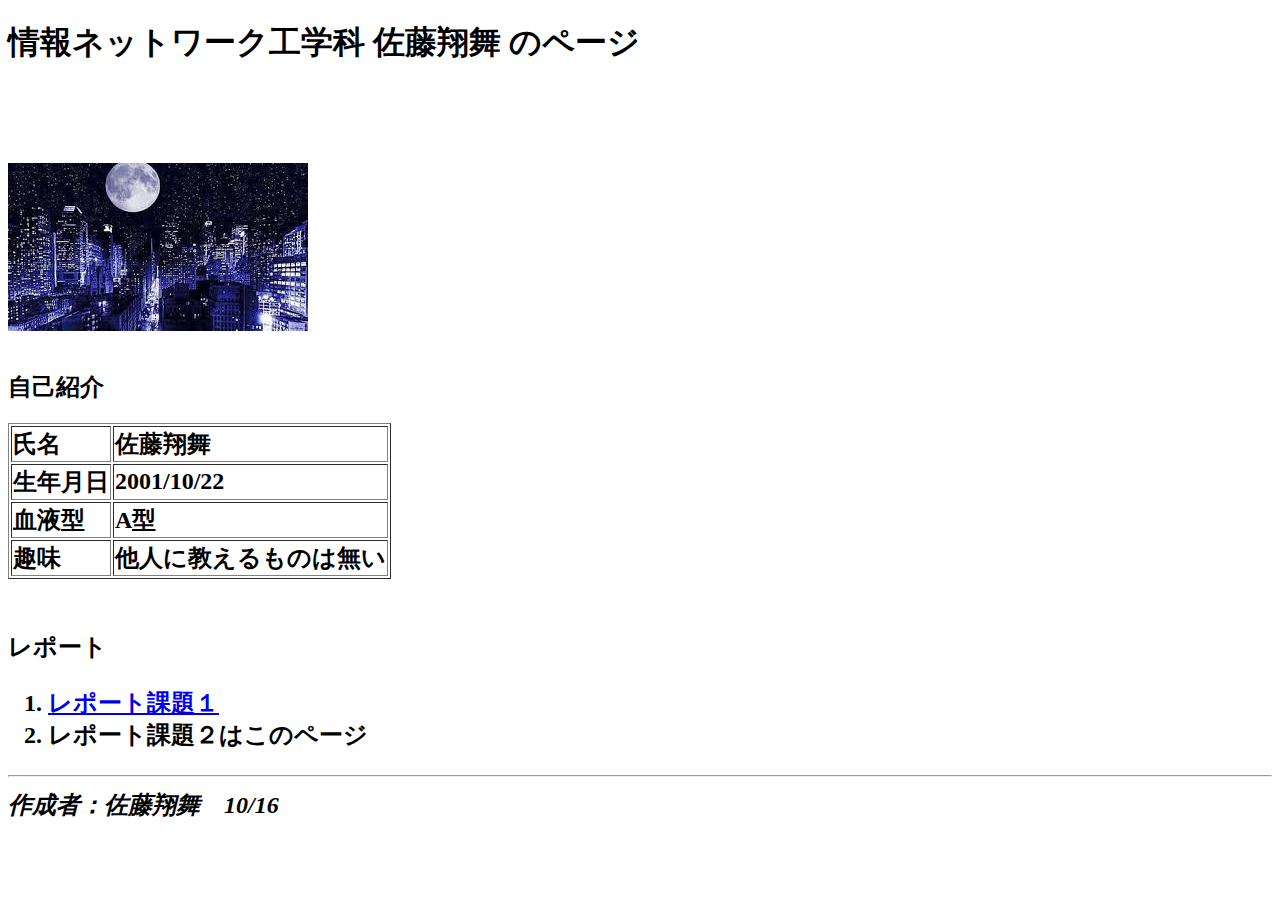
<file: index.html>
<!doctype html>
<html>

    <head>
    
        <meta charest="utf-8">
        <title>トップページ（課題２）</title>
    
    </head>
    
    <body>
        <h1>情報ネットワーク工学科 佐藤翔舞 のページ<h1>
        
    　　<p>
        <img src="images/yakei1.jpg"alt"綺麗な夜景">
       </p>
        
        <h2>自己紹介<h2>
            
            <table border="1">
                <tr><td>氏名</td><td>佐藤翔舞</td></tr>
                <tr><td>生年月日</td><td>2001/10/22</td></tr>
                <tr><td>血液型</td><td>A型</td></tr>
                <tr><td>趣味</td><td>他人に教えるものは無い</td></tr>
            </table>
    　　 
        <h2>レポート<h2>
            
            <ol>
            <li><a href="https://e204224ss.github.io/kadai1.html">レポート課題１</a></li>
            <li>レポート課題２はこのページ</li>
            </ol>
            
        <hr>
        <address>作成者：佐藤翔舞　10/16</address>
        
    </body>

</html>
</file>
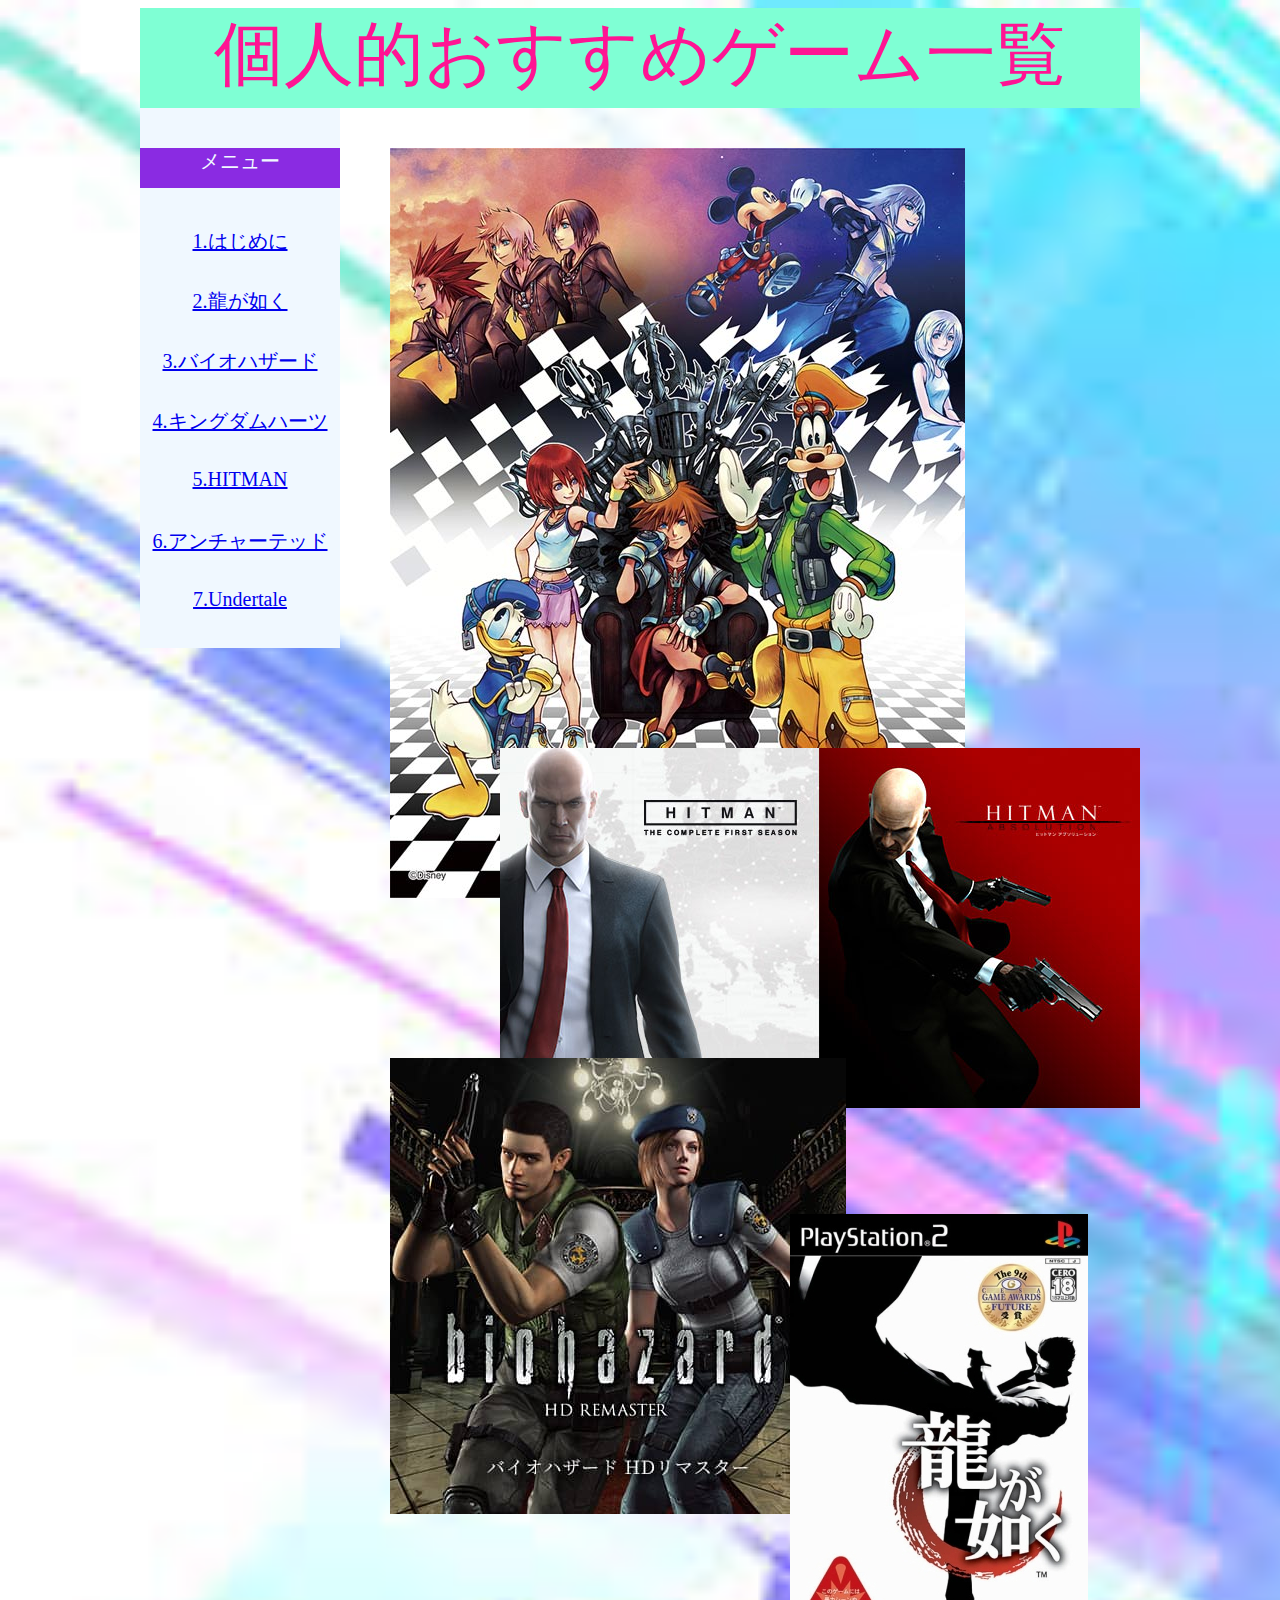
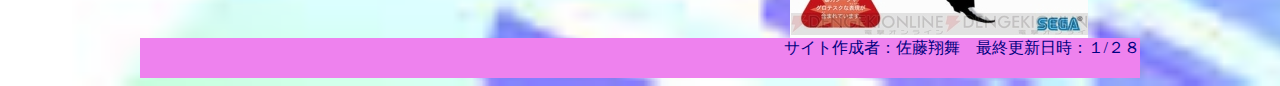
<file: final/index.html>
<!doctype html>
<html>

    <head>
    
        <meta charest="utf-8">
        <title>トップページ</title>
    
        <link rel="stylesheet"type="text/css"href="css/finalindex.css">
        
    </head>
    
    <body>
        
        <div class="T">
            個人的おすすめゲーム一覧
        </div>
        
        <div class="Cen">
            
            <div class="M">
                
                <div class="m">
                    メニュー
                </div>
                
                <div class="L">
                    <a href="hazime.html">1.はじめに</a>
                </div>
        
                <div class="L">
                    <a href="ryu.html">2.龍が如く</a>
                </div>
            
                <div class="L">
                    <a href="bio.html">3.バイオハザード</a>
                </div>
        
                <div class="L">
                    <a href="king.html">4.キングダムハーツ</a>
                </div>
                
                <div class="L">
                    <a href="HIT.html">5.HITMAN</a>
                </div>
                
                <div class="L">
                    <a href="ancha.html">6.アンチャーテッド</a>
                </div>
                
                <div class="L">
                    <a href="Und.html">7.Undertale</a>
                </div>
                
            </div>
            
            <div class="I">
                
                <div class="img1">
                </div>
                
                <div class="img2">
                </div>
                
                <div class="img3">
                </div>
                
                <div class="img4">
                </div>
        
            </div>
            
        </div>
        
        <div class="F">
            サイト作成者：佐藤翔舞　最終更新日時：１/２８
        </div>
        
    </body>

</html>
</file>
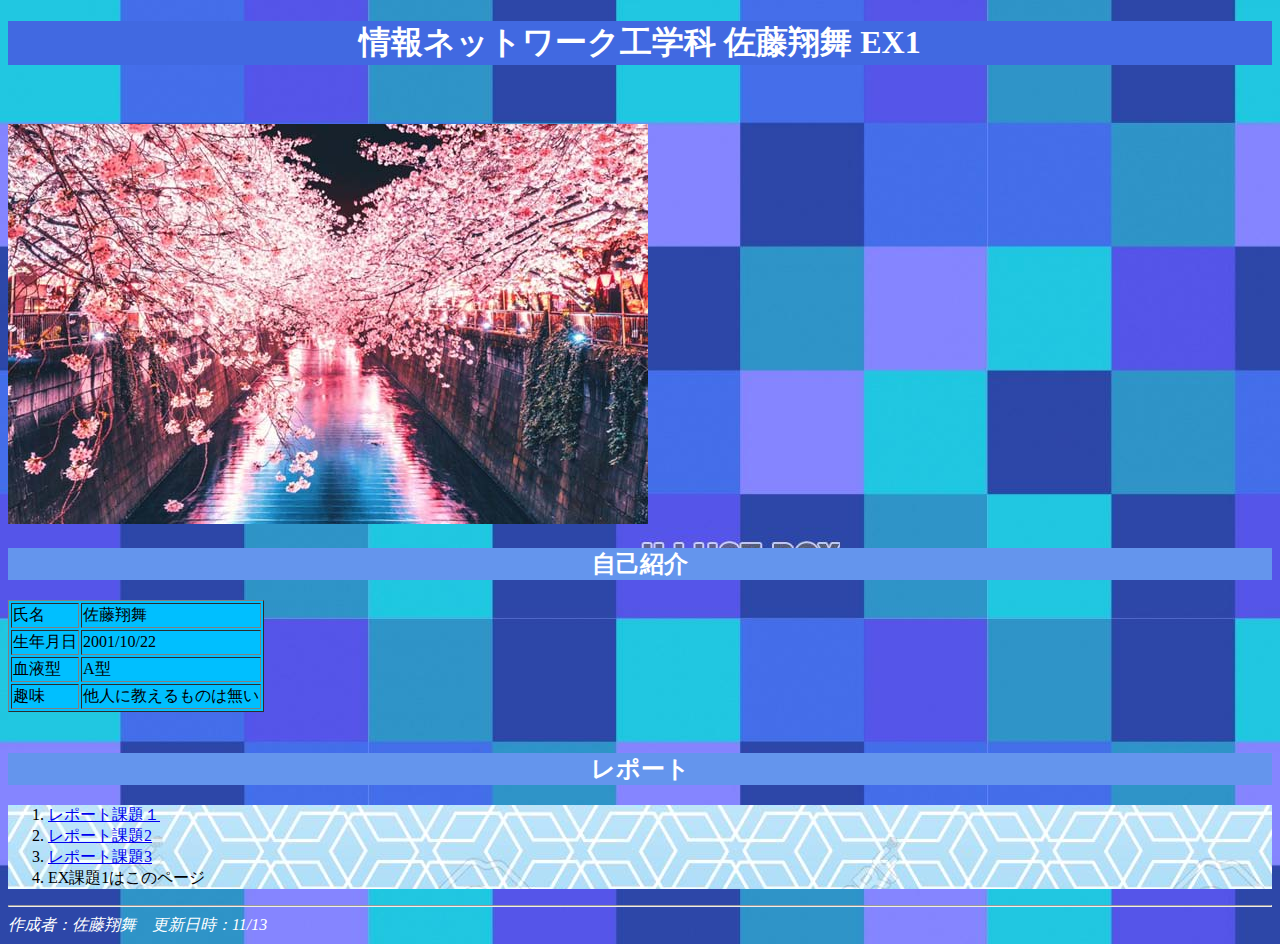
<file: ex1.html>
<!doctype html>
<html>

    <head>
    
        <meta charest="utf-8">
        <title>EX課題1</title>
    
        <link rel="stylesheet"type="text/css"href="css/ex1.css">
        
    </head>
    
    <body>
        <h1>情報ネットワーク工学科 佐藤翔舞 EX1</h1>
        
    　　<p>
        <img src="images/yozakura2.jpg"alt"夜桜">
       </p>
        
        <h2>自己紹介</h2>
            
            <table border="1">
                <tr><td>氏名</td><td>佐藤翔舞</td></tr>
                <tr><td>生年月日</td><td>2001/10/22</td></tr>
                <tr><td>血液型</td><td>A型</td></tr>
                <tr><td>趣味</td><td>他人に教えるものは無い</td></tr>
            </table>
    　　 
        <h2>レポート</h2>
            
            <ol>
                
            <li><a href="https://e204224ss.github.io/kadai1.html">レポート課題１</a></li>
                
            <li><a href="https://e204224ss.github.io/">レポート課題2</a></li>
                
            <li><a href="https://e204224ss.github.io/kadai3.html">レポート課題3</a></li>
                
            <li>EX課題1はこのページ</li>
                
            </ol>
            
        <hr>
        <address>作成者：佐藤翔舞　更新日時：11/13</address>
        
    </body>

</html>
</file>
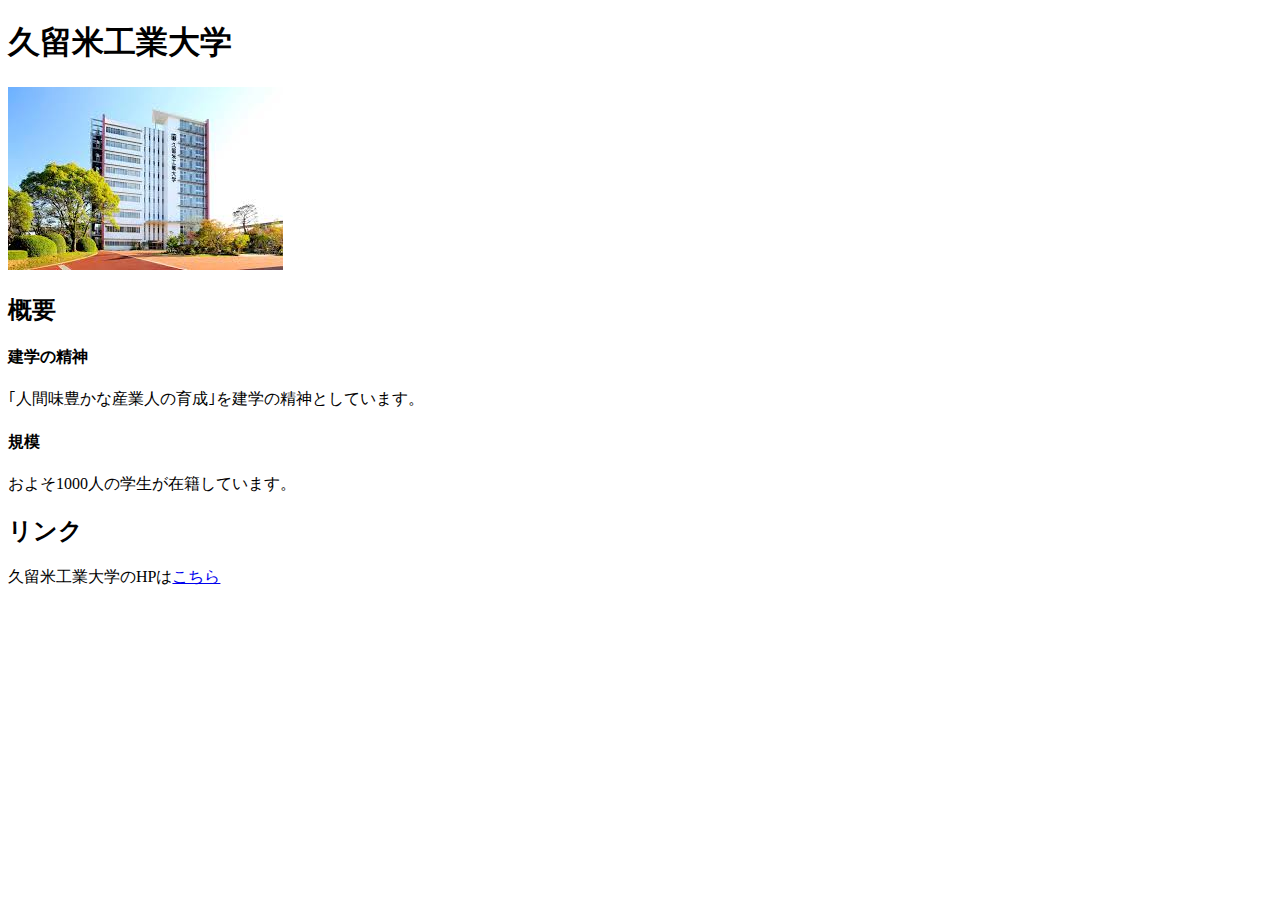
<file: kadai1.html>
<!doctype html>
<html>

    <head>
    
        <meta charest="utf-8">
        <title>課題1</title>
    
    </head>
    
    <body>
    
        <h1>久留米工業大学</h1>
        
        <p>
        <img src="images/kurume.jpg" alt"久留米工業大学">
        </p>
        
        <h2>概要</h2>
        
        <h4>建学の精神</h4>
        <p>｢人間味豊かな産業人の育成｣を建学の精神としています。</p>
        
        <h4>規模</h4>
        <p>およそ1000人の学生が在籍しています。</p>
        
        <h2>リンク</h2>
        <p>久留米工業大学のHPは<a href="https://www.kurume-it.ac.jp/">こちら</a></p>
    
    </body>

</html>
</file>
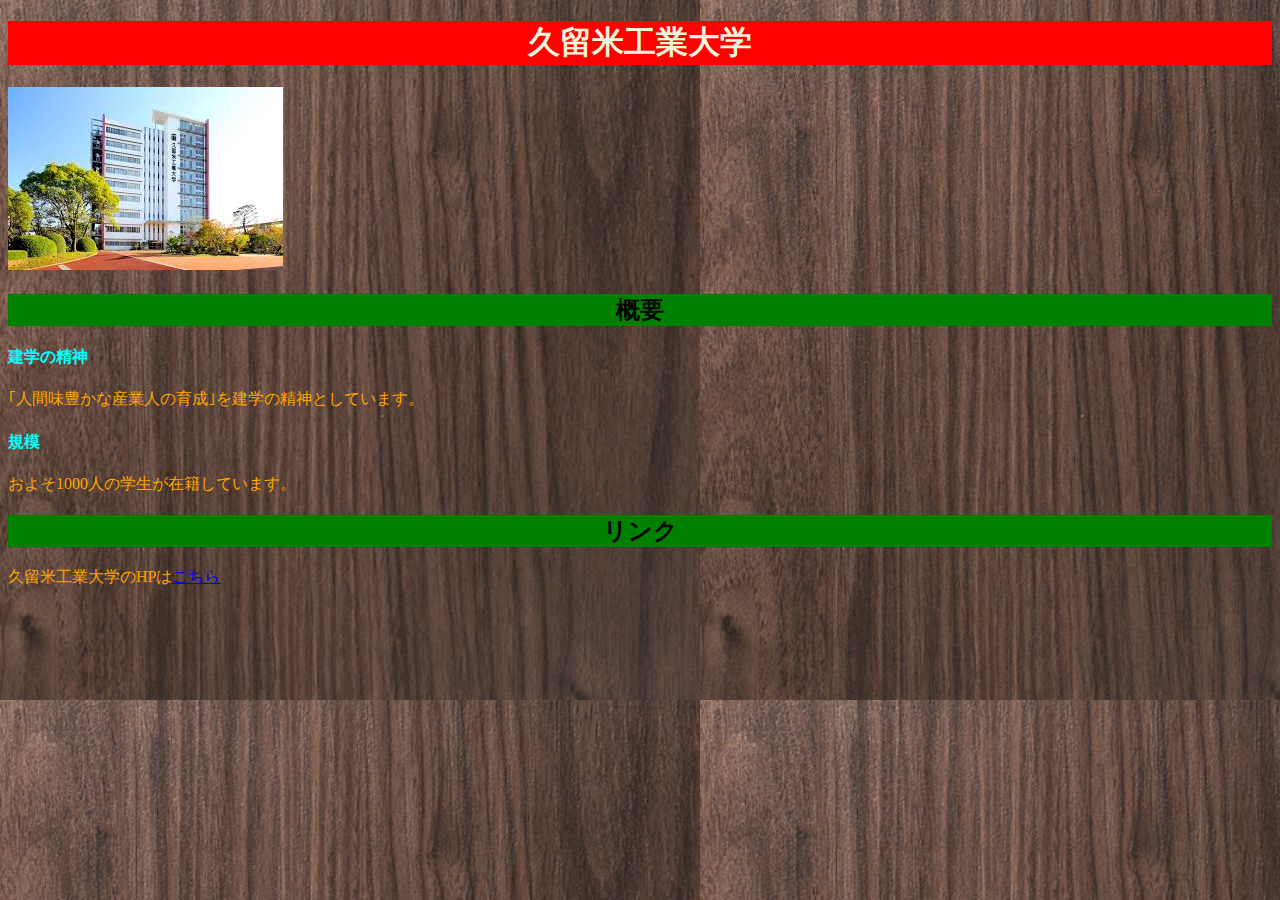
<file: kadai3.html>
<!doctype html>
<html>

    <head>
    
        <meta charest="utf-8">
        <title>課題3</title>
    
        <link rel="stylesheet"type="text/css"href="css/kadai3.css">
        
    </head>
    
    <body>
        
        <h1>久留米工業大学</h1>
        
        <p>
        <img src="images/kurume.jpg" alt"久留米工業大学">
        </p>
        
        <h2>概要</h2>
        
        <h4>建学の精神</h4>
        <p>｢人間味豊かな産業人の育成｣を建学の精神としています。</p>
        
        <h4>規模</h4>
        <p>およそ1000人の学生が在籍しています。</p>
        
        <h2>リンク</h2>
        <p>久留米工業大学のHPは<a href="https://www.kurume-it.ac.jp/">こちら</a></p>
        
        
    </body>

</html>
</file>
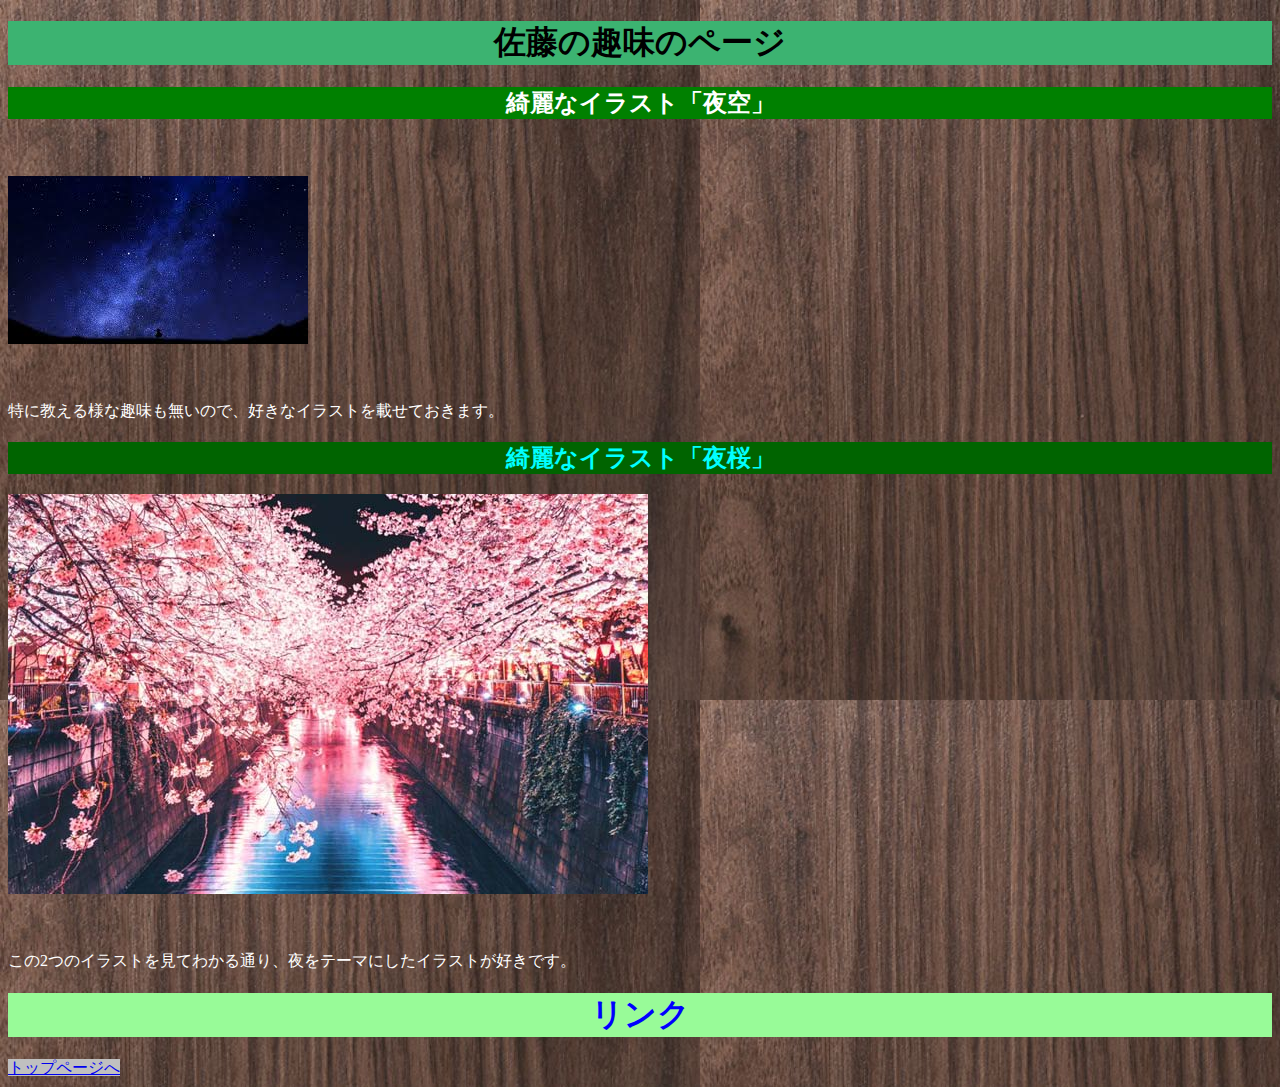
<file: kadai4.html>
<!doctype html>
<html>

    <head>
    
        <meta charest="utf-8">
        <title>課題4</title>
    
        <link rel="stylesheet"type="text/css"href="css/kadai4.css">
        
    </head>
    
    <body>
        
        <h1 class="h01">佐藤の趣味のページ</h1>
        
        <h2 class="h01">綺麗なイラスト「夜空」</h2>
        
    　　<p>
        <img src="images/yozora2.jpg"alt"夜空">
       </p>
        
    　　<p class="p01">特に教える様な趣味も無いので、好きなイラストを載せておきます。</p>
        
        <h2 class="h02">綺麗なイラスト「夜桜」</h2>
            
        <p>
        <img src="images/yozakura2.jpg"alt"夜桜">
       </p>
    　　 
        <p class="p01">この2つのイラストを見てわかる通り、夜をテーマにしたイラストが好きです。</p>
        
        <h1 class="h02">リンク</h1>
                
        <a href="https://e204224ss.github.io/">トップページへ</a>
                
    </body>

</html>
</file>
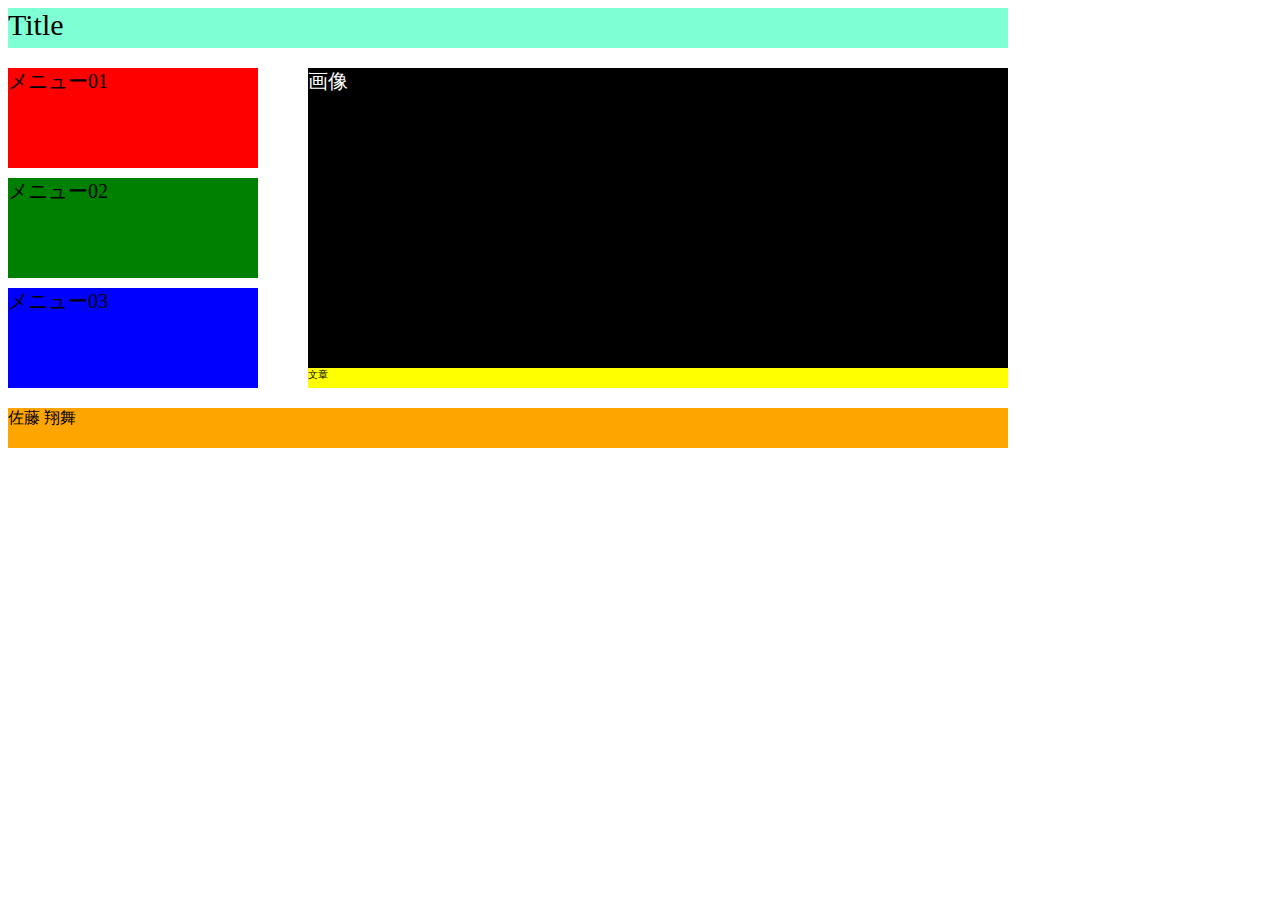
<file: kadai5.html>
<!doctype html>
<html>

    <head>
    
        <meta charest="utf-8">
        <title>課題5</title>
    
        <link rel="stylesheet"type="text/css"href="css/kadai5.css">
        
    </head>
    
    <body>
        
        <div class="T">
            Title
        </div>
        
        <div class="Cen">
            
            <div class="M">
        
                <div class="menu1">
                    メニュー01
                </div>
            
                <div class="menu2">
                    メニュー02
                </div>
        
                <div class="menu3">
                    メニュー03
                </div>
                
            </div>
            
            <div class="I">
        
                <div class="img">
                    画像
                </div>
        
                <div class="A">
                    文章
                </div>
                
            </div>
        
        </div>
        
        <div class="F">
            佐藤 翔舞
        </div>
        
    </body>

</html>
</file>
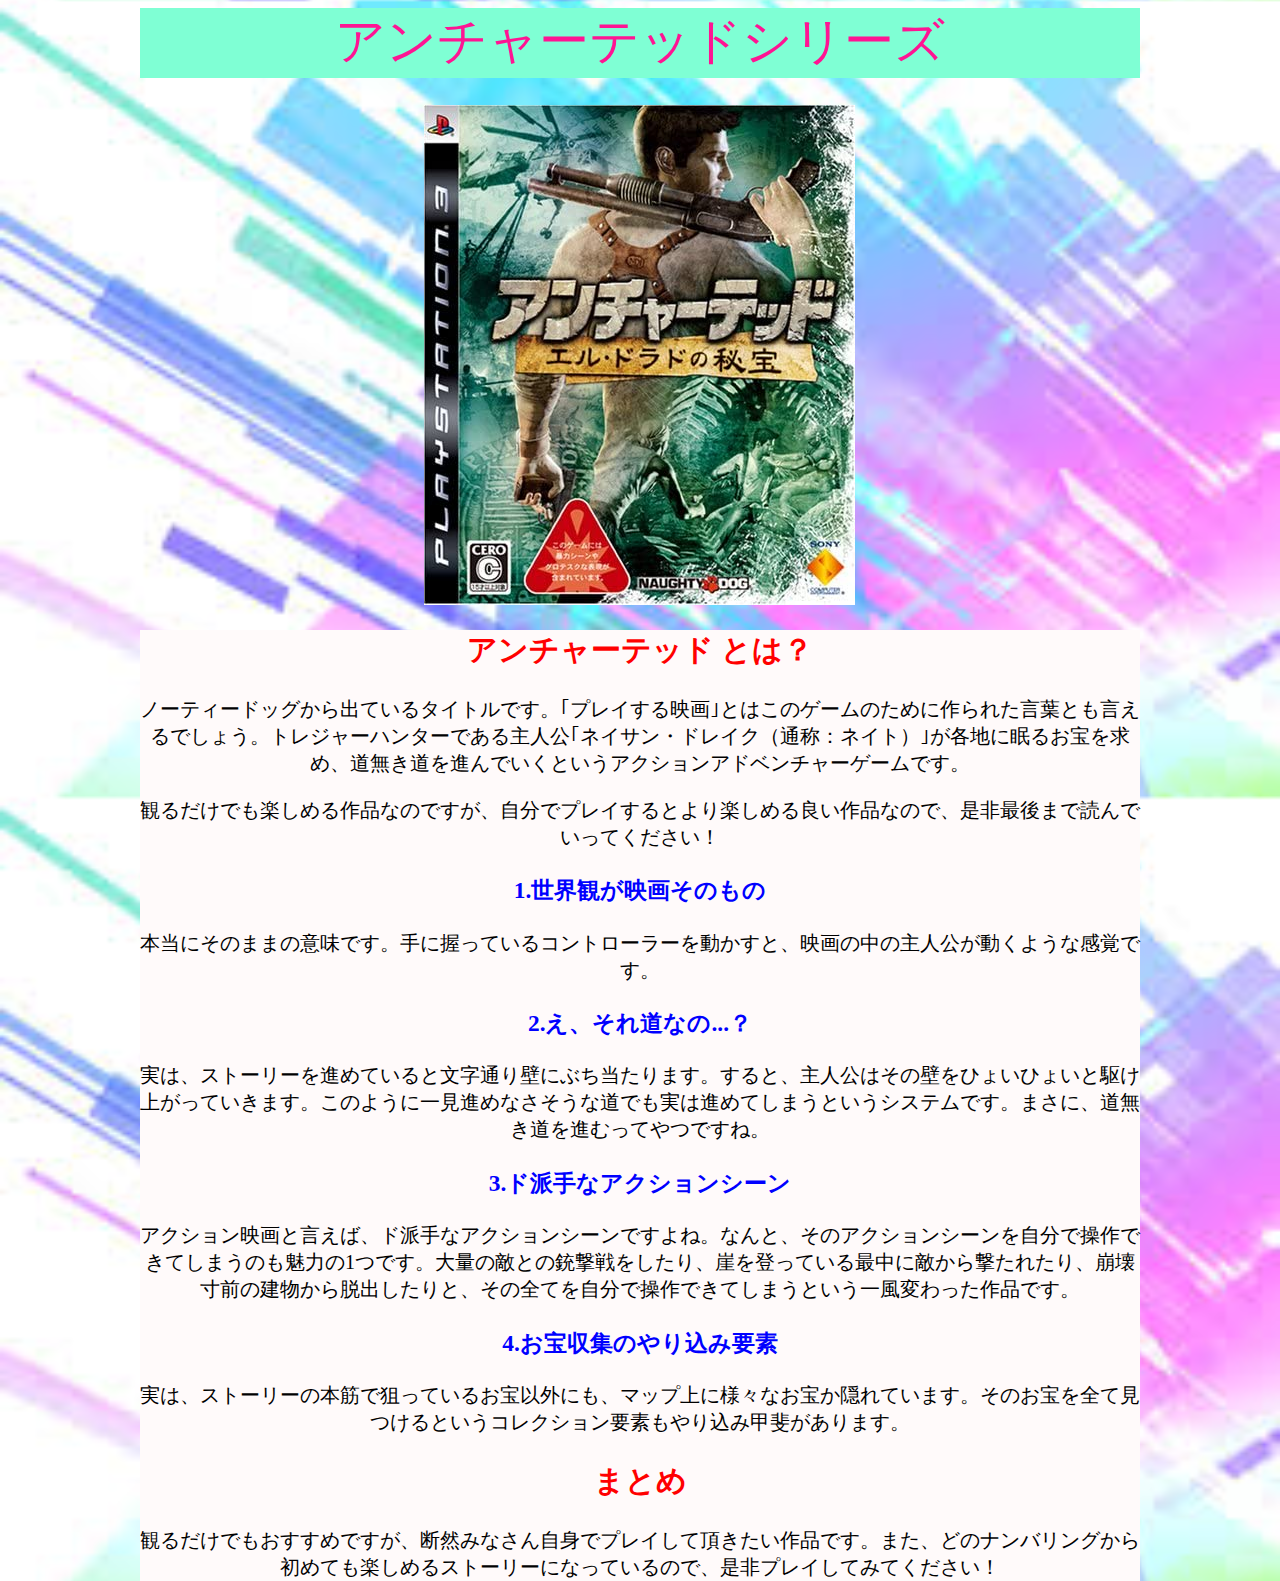
<file: final/ancha.html>
<!doctype html>
<html>

    <head>
    
        <meta charest="utf-8">
        <title>アンチャーテッド</title>
    
        <link rel="stylesheet"type="text/css"href="css/X.css">
        
    </head>
    
    <body>
        
        <div class="T">
            アンチャーテッドシリーズ
        </div>
        
        <div class="Cen">
            
    　       <div class="ancha">
            </div>
                
            <div class="Con">
                
                <h2 class="red">
                    アンチャーテッド とは？
                </h2>
                
                <p>
                 ノーティードッグから出ているタイトルです。｢プレイする映画｣とはこのゲームのために作られた言葉とも言えるでしょう。トレジャーハンターである主人公｢ネイサン・ドレイク（通称：ネイト）｣が各地に眠るお宝を求め、道無き道を進んでいくというアクションアドベンチャーゲームです。
                </p>
                
                <p>
                    観るだけでも楽しめる作品なのですが、自分でプレイするとより楽しめる良い作品なので、是非最後まで読んでいってください！
                </p>
                
                <h3 class="blue">
                    1.世界観が映画そのもの
                </h3>
                
                <p>
                   本当にそのままの意味です。手に握っているコントローラーを動かすと、映画の中の主人公が動くような感覚です。
                </p>
                
                <h3 class="blue">
                    2.え、それ道なの...？
                </h3>
                
                <p>
                    実は、ストーリーを進めていると文字通り壁にぶち当たります。すると、主人公はその壁をひょいひょいと駆け上がっていきます。このように一見進めなさそうな道でも実は進めてしまうというシステムです。まさに、道無き道を進むってやつですね。
                </p>
                
                <h3 class="blue">
                    3.ド派手なアクションシーン
                </h3>
                
                <p>
                    アクション映画と言えば、ド派手なアクションシーンですよね。なんと、そのアクションシーンを自分で操作できてしまうのも魅力の1つです。大量の敵との銃撃戦をしたり、崖を登っている最中に敵から撃たれたり、崩壊寸前の建物から脱出したりと、その全てを自分で操作できてしまうという一風変わった作品です。
                </p>
                
                <h3 class="blue">
                    4.お宝収集のやり込み要素
                </h3>
                
                <p>
                    実は、ストーリーの本筋で狙っているお宝以外にも、マップ上に様々なお宝か隠れています。そのお宝を全て見つけるというコレクション要素もやり込み甲斐があります。
                </p>
                
               <p>
                    
                </p>
                
                <h2 class="red">
                    まとめ
                </h2>
                
                <p>
                   観るだけでもおすすめですが、断然みなさん自身でプレイして頂きたい作品です。また、どのナンバリングから初めても楽しめるストーリーになっているので、是非プレイしてみてください！
                </p>
        
        </div>
        
    </body>

</html>
</file>
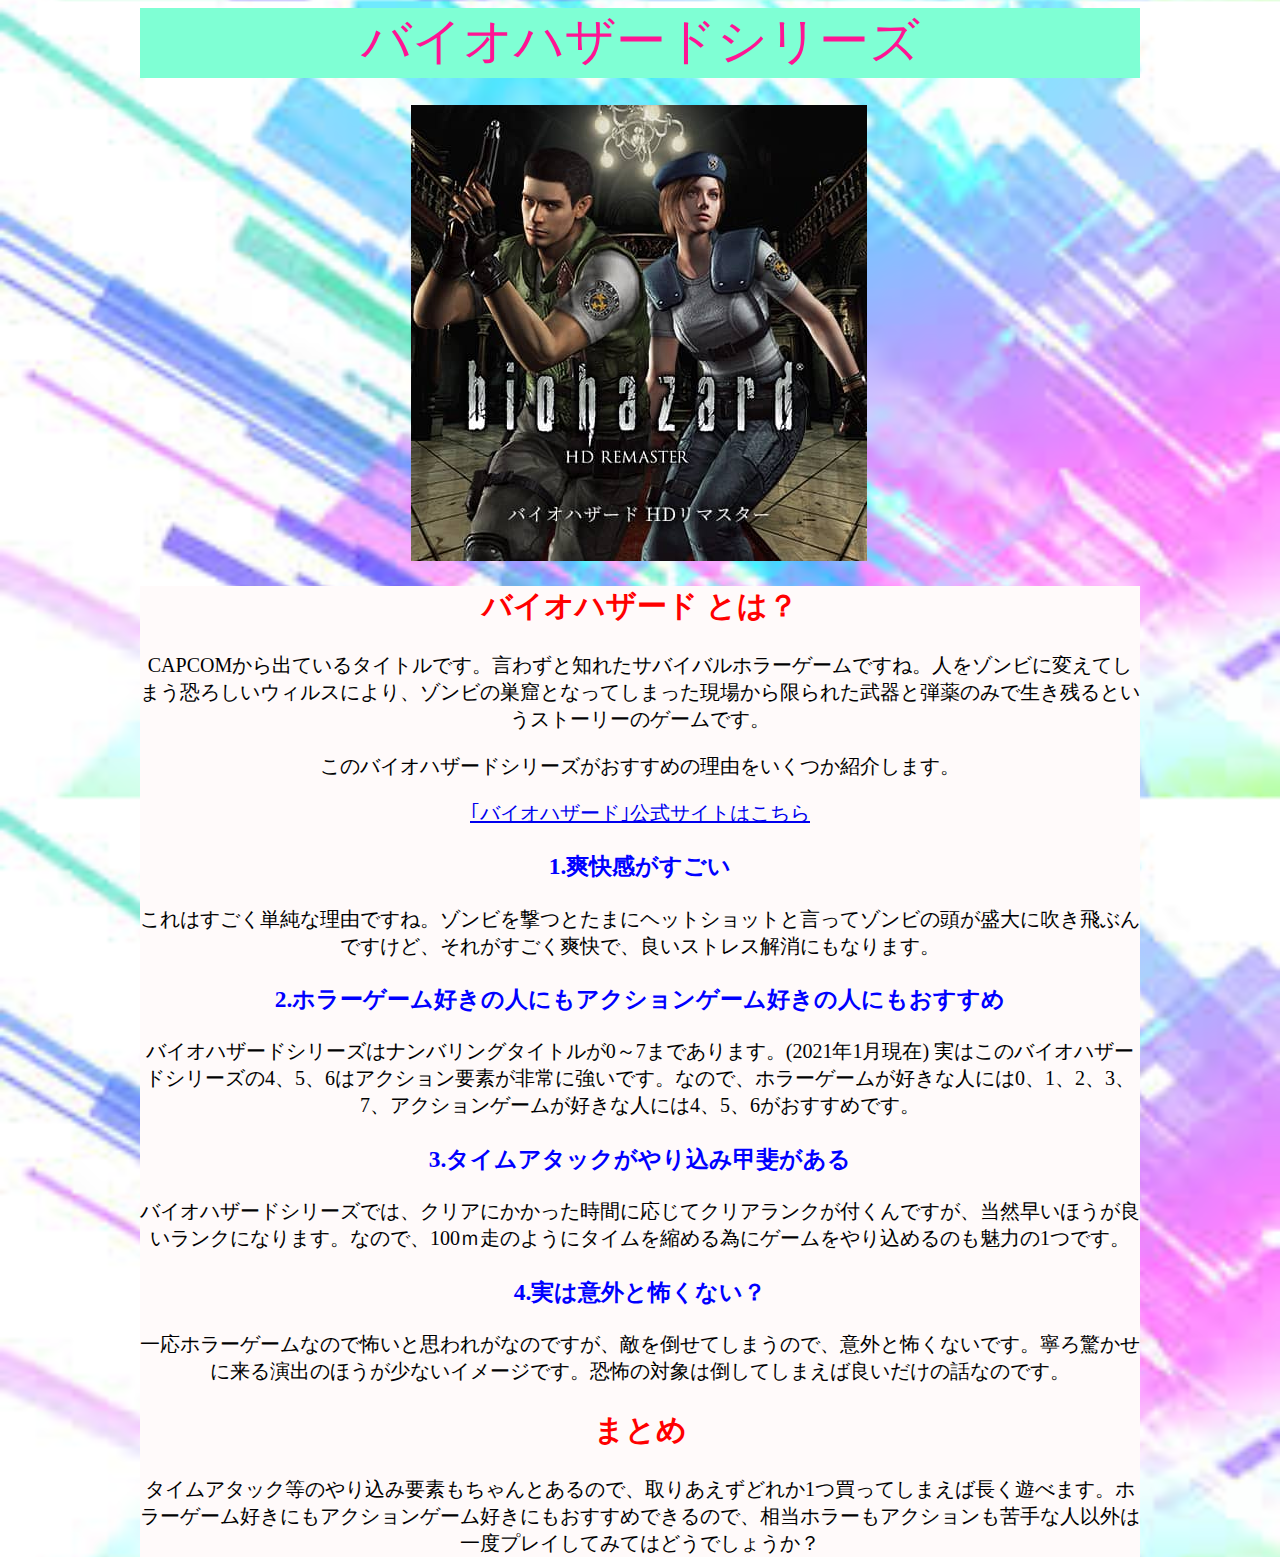
<file: final/bio.html>
<!doctype html>
<html>

    <head>
    
        <meta charest="utf-8">
        <title>バイオハザード</title>
    
        <link rel="stylesheet"type="text/css"href="css/X.css">
        
    </head>
    
    <body>
        
        <div class="T">
            バイオハザードシリーズ
        </div>
        
        <div class="Cen">
            
    　       <div class="bio">
            </div>
                
            <div class="Con">
                
                <h2 class="red">
                    バイオハザード とは？
                </h2>
                
                <p>
                  CAPCOMから出ているタイトルです。言わずと知れたサバイバルホラーゲームですね。人をゾンビに変えてしまう恐ろしいウィルスにより、ゾンビの巣窟となってしまった現場から限られた武器と弾薬のみで生き残るというストーリーのゲームです。
                </p>
                
                <p>
                    このバイオハザードシリーズがおすすめの理由をいくつか紹介します。
                </p>
                
                <a href="https://www.capcom.co.jp/biohazard/">｢バイオハザード｣公式サイトはこちら</a>
                
                <h3 class="blue">
                    1.爽快感がすごい
                </h3>
                
                <p>
                   これはすごく単純な理由ですね。ゾンビを撃つとたまにヘットショットと言ってゾンビの頭が盛大に吹き飛ぶんですけど、それがすごく爽快で、良いストレス解消にもなります。
                </p>
                
                <h3 class="blue">
                    2.ホラーゲーム好きの人にもアクションゲーム好きの人にもおすすめ
                </h3>
                
                <p>
                    バイオハザードシリーズはナンバリングタイトルが0～7まであります。(2021年1月現在)
                    実はこのバイオハザードシリーズの4、5、6はアクション要素が非常に強いです。なので、ホラーゲームが好きな人には0、1、2、3、7、アクションゲームが好きな人には4、5、6がおすすめです。
                </p>
                
                <h3 class="blue">
                    3.タイムアタックがやり込み甲斐がある
                </h3>
                
                <p>
                    バイオハザードシリーズでは、クリアにかかった時間に応じてクリアランクが付くんですが、当然早いほうが良いランクになります。なので、100ｍ走のようにタイムを縮める為にゲームをやり込めるのも魅力の1つです。
                </p>
                
                <h3 class="blue">
                    4.実は意外と怖くない？
                </h3>
                
                <p>
                    一応ホラーゲームなので怖いと思われがなのですが、敵を倒せてしまうので、意外と怖くないです。寧ろ驚かせに来る演出のほうが少ないイメージです。恐怖の対象は倒してしまえば良いだけの話なのです。
                </p>
                
                <h2 class="red">
                    まとめ
                </h2>
                
                <p>
                   タイムアタック等のやり込み要素もちゃんとあるので、取りあえずどれか1つ買ってしまえば長く遊べます。ホラーゲーム好きにもアクションゲーム好きにもおすすめできるので、相当ホラーもアクションも苦手な人以外は一度プレイしてみてはどうでしょうか？
                </p>
                
            </div>
        
        </div>
        
    </body>

</html>
</file>
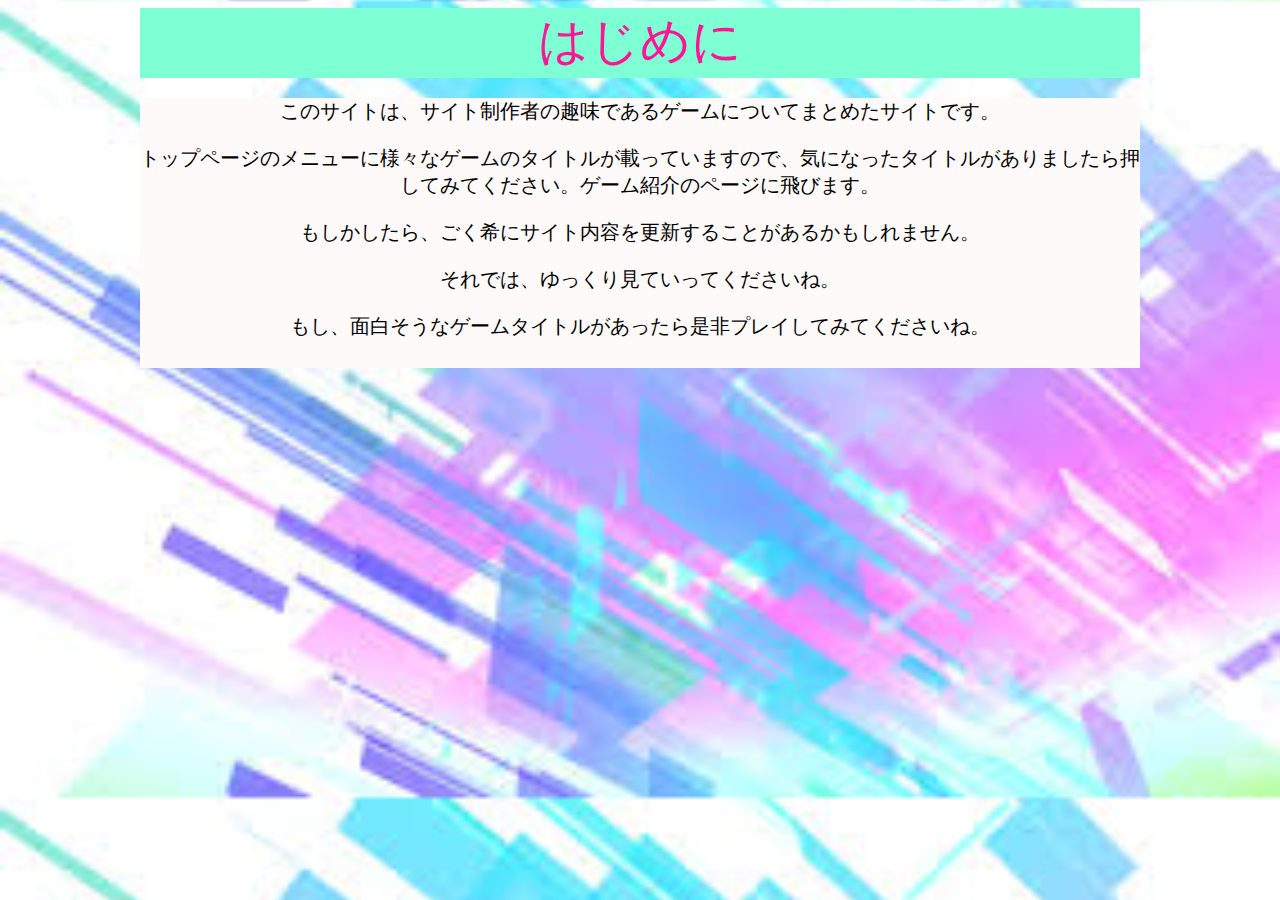
<file: final/hazime.html>
<!doctype html>
<html>

    <head>
    
        <meta charest="utf-8">
        <title>はじめに</title>
    
        <link rel="stylesheet"type="text/css"href="css/hazime.css">
        
    </head>
    
    <body>
        
        <div class="T">
            はじめに
        </div>
        
        <div class="Cen">
            
            <p>
                このサイトは、サイト制作者の趣味であるゲームについてまとめたサイトです。
            </p>
            
            <p>
                トップページのメニューに様々なゲームのタイトルが載っていますので、気になったタイトルがありましたら押してみてください。ゲーム紹介のページに飛びます。
            </p>
            
            <p>
               もしかしたら、ごく希にサイト内容を更新することがあるかもしれません。
            </p>
            
            <p>
               それでは、ゆっくり見ていってくださいね。
            </p>
            
            <p>
               もし、面白そうなゲームタイトルがあったら是非プレイしてみてくださいね。
            </p>
        
        </div>
        
    </body>

</html>
</file>
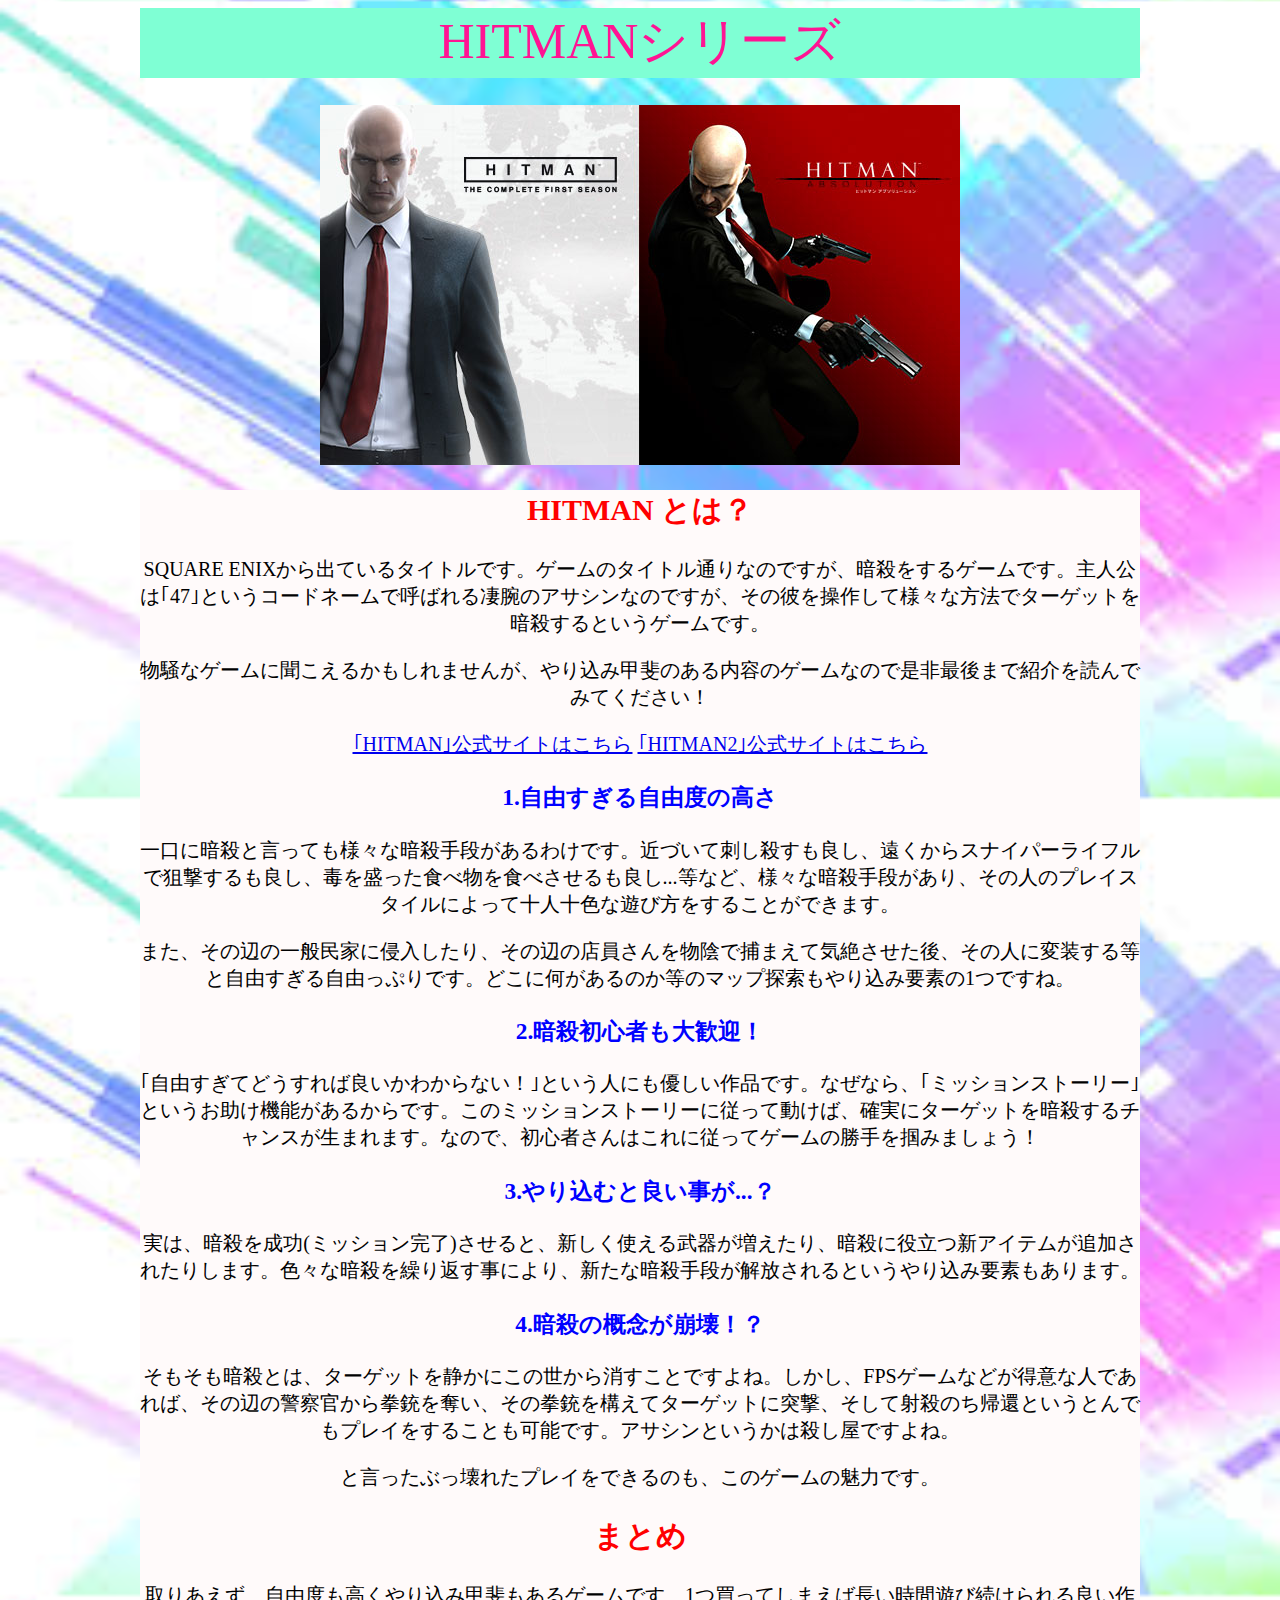
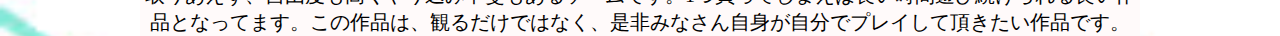
<file: final/HIT.html>
<!doctype html>
<html>

    <head>
    
        <meta charest="utf-8">
        <title>HITMAN</title>
    
        <link rel="stylesheet"type="text/css"href="css/X.css">
        
    </head>
    
    <body>
        
        <div class="T">
            HITMANシリーズ
        </div>
        
        <div class="Cen">
            
    　       <div class="HIT">
            </div>
                
            <div class="Con">
                
                <h2 class="red">
                    HITMAN とは？
                </h2>
                
                <p>
                  SQUARE ENIXから出ているタイトルです。ゲームのタイトル通りなのですが、暗殺をするゲームです。主人公は｢47｣というコードネームで呼ばれる凄腕のアサシンなのですが、その彼を操作して様々な方法でターゲットを暗殺するというゲームです。
                </p>
                
                <p>
                    物騒なゲームに聞こえるかもしれませんが、やり込み甲斐のある内容のゲームなので是非最後まで紹介を読んでみてください！
                </p>
                
                <a href="https://www.jp.square-enix.com/game/detail/hitman/">｢HITMAN｣公式サイトはこちら</a>
                
                <a href="https://warnerbros.co.jp/game/hitman2/home.html">｢HITMAN2｣公式サイトはこちら</a>
                
                <h3 class="blue">
                    1.自由すぎる自由度の高さ
                </h3>
                
                <p>
                   一口に暗殺と言っても様々な暗殺手段があるわけです。近づいて刺し殺すも良し、遠くからスナイパーライフルで狙撃するも良し、毒を盛った食べ物を食べさせるも良し...等など、様々な暗殺手段があり、その人のプレイスタイルによって十人十色な遊び方をすることができます。
                </p>
                
                <p>
                    また、その辺の一般民家に侵入したり、その辺の店員さんを物陰で捕まえて気絶させた後、その人に変装する等と自由すぎる自由っぷりです。どこに何があるのか等のマップ探索もやり込み要素の1つですね。
                </p>
                
                <h3 class="blue">
                    2.暗殺初心者も大歓迎！
                </h3>
                
                <p>
                    ｢自由すぎてどうすれば良いかわからない！｣という人にも優しい作品です。なぜなら、｢ミッションストーリー｣というお助け機能があるからです。このミッションストーリーに従って動けば、確実にターゲットを暗殺するチャンスが生まれます。なので、初心者さんはこれに従ってゲームの勝手を掴みましょう！
                </p>
                
                <h3 class="blue">
                    3.やり込むと良い事が...？
                </h3>
                
                <p>
                    実は、暗殺を成功(ミッション完了)させると、新しく使える武器が増えたり、暗殺に役立つ新アイテムが追加されたりします。色々な暗殺を繰り返す事により、新たな暗殺手段が解放されるというやり込み要素もあります。
                </p>
                
                <h3 class="blue">
                    4.暗殺の概念が崩壊！？
                </h3>
                
                <p>
                   そもそも暗殺とは、ターゲットを静かにこの世から消すことですよね。しかし、FPSゲームなどが得意な人であれば、その辺の警察官から拳銃を奪い、その拳銃を構えてターゲットに突撃、そして射殺のち帰還というとんでもプレイをすることも可能です。アサシンというかは殺し屋ですよね。
                </p>
                
               <p>
                    と言ったぶっ壊れたプレイをできるのも、このゲームの魅力です。
                </p>
                
                <h2 class="red">
                    まとめ
                </h2>
                
                <p>
                   取りあえず、自由度も高くやり込み甲斐もあるゲームです。1つ買ってしまえば長い時間遊び続けられる良い作品となってます。この作品は、観るだけではなく、是非みなさん自身が自分でプレイして頂きたい作品です。
                </p>
        
        </div>
        
    </body>

</html>
</file>
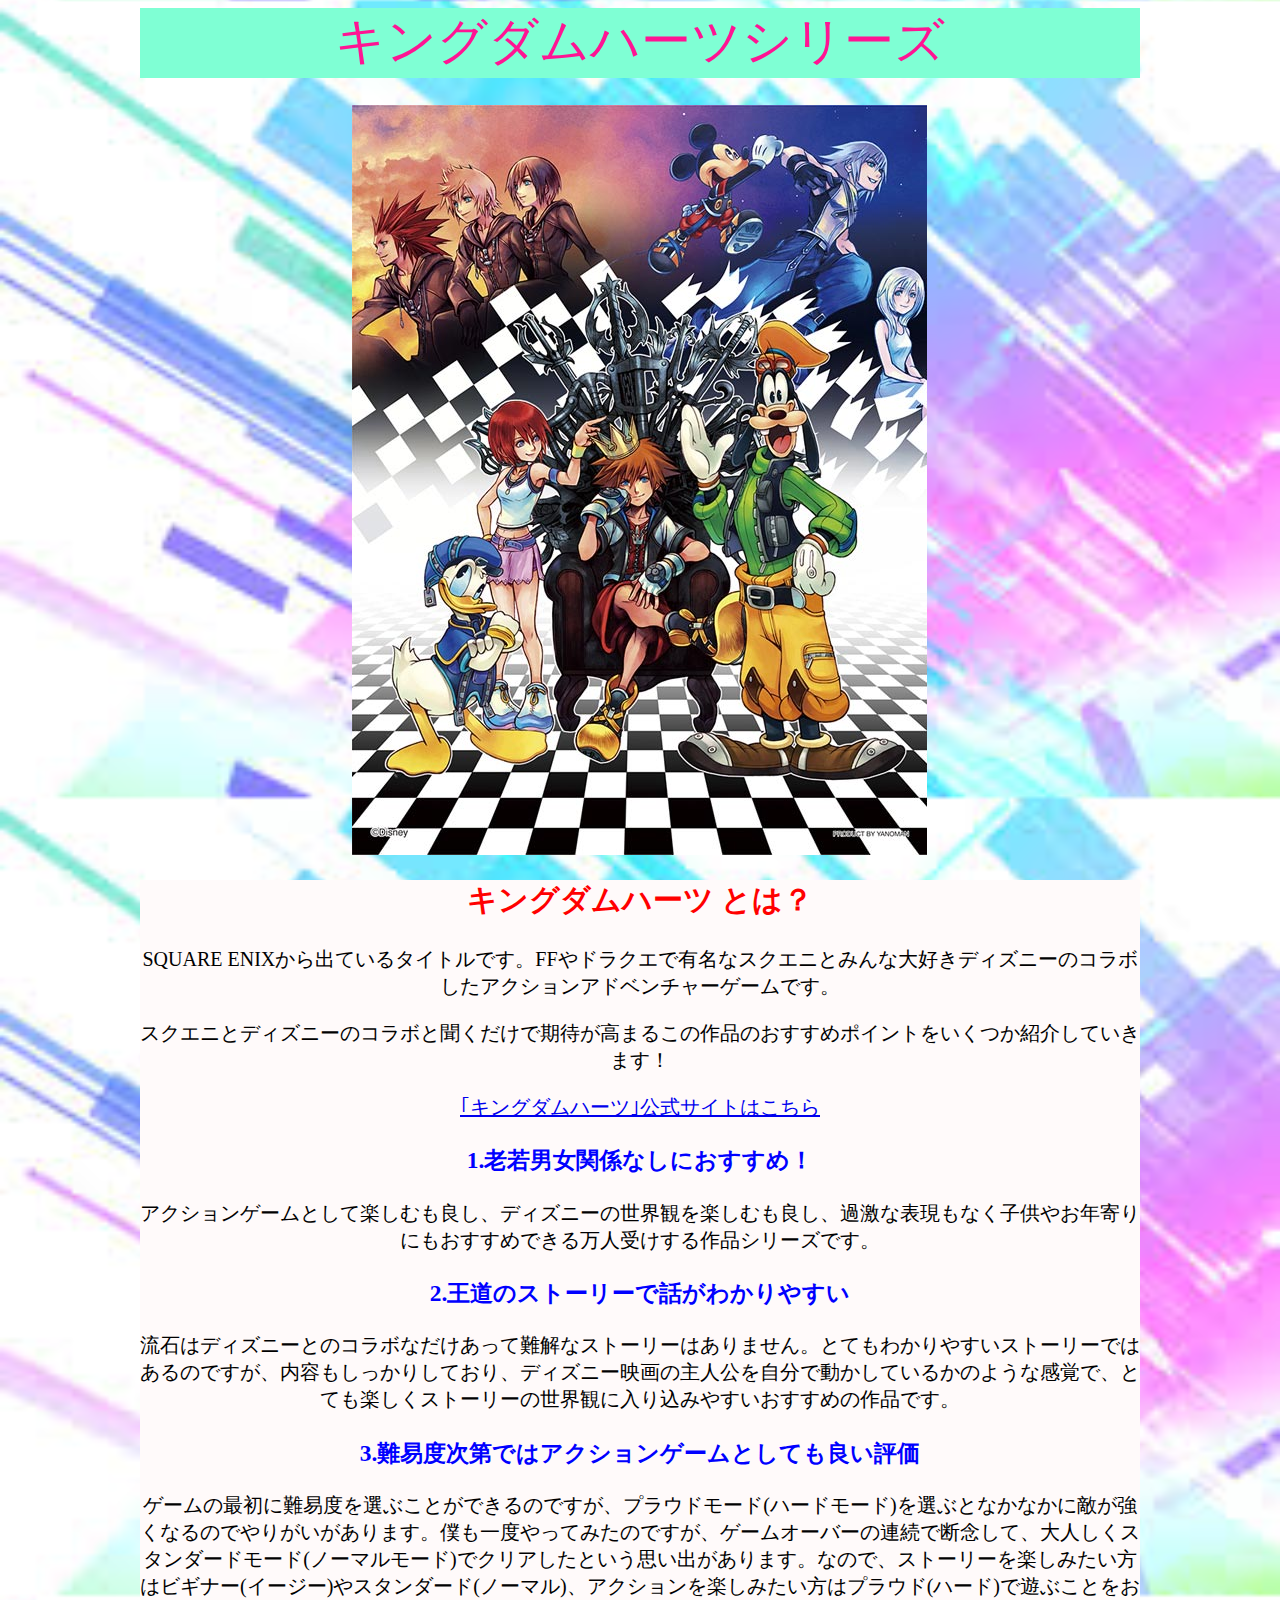
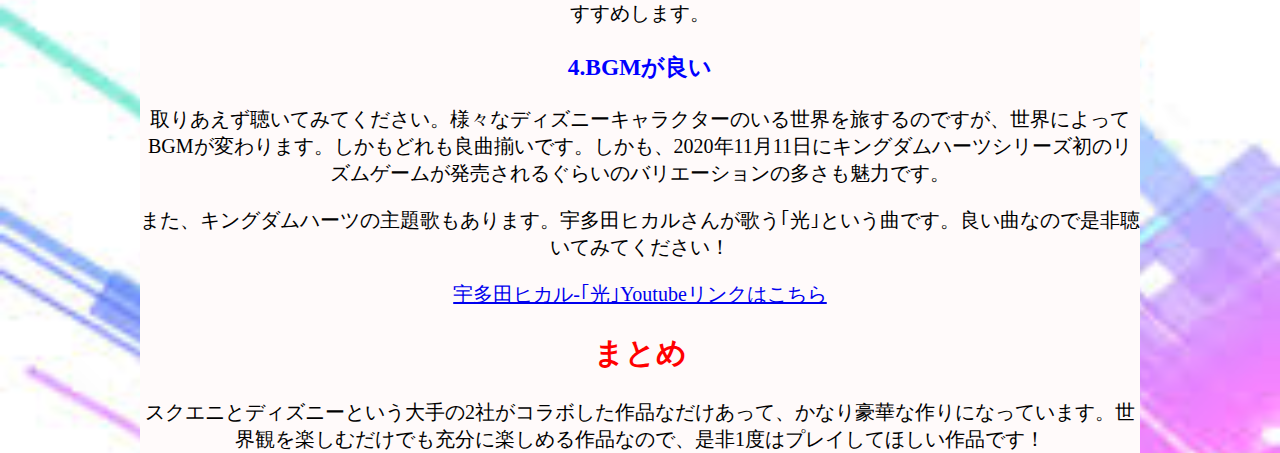
<file: final/king.html>
<!doctype html>
<html>

    <head>
    
        <meta charest="utf-8">
        <title>キングダムハーツ</title>
    
        <link rel="stylesheet"type="text/css"href="css/X.css">
        
    </head>
    
    <body>
        
        <div class="T">
            キングダムハーツシリーズ
        </div>
        
        <div class="Cen">
            
    　       <div class="king">
            </div>
                
            <div class="Con">
                
                <h2 class="red">
                    キングダムハーツ とは？
                </h2>
                
                <p>
                  SQUARE ENIXから出ているタイトルです。FFやドラクエで有名なスクエニとみんな大好きディズニーのコラボしたアクションアドベンチャーゲームです。
                </p>
                
                <p>
                    スクエニとディズニーのコラボと聞くだけで期待が高まるこの作品のおすすめポイントをいくつか紹介していきます！
                </p>
                
                <a href="https://www.jp.square-enix.com/kingdom/">｢キングダムハーツ｣公式サイトはこちら</a>
                
                <h3 class="blue">
                    1.老若男女関係なしにおすすめ！
                </h3>
                
                <p>
                   アクションゲームとして楽しむも良し、ディズニーの世界観を楽しむも良し、過激な表現もなく子供やお年寄りにもおすすめできる万人受けする作品シリーズです。
                </p>
                
                <h3 class="blue">
                    2.王道のストーリーで話がわかりやすい
                </h3>
                
                <p>
                    流石はディズニーとのコラボなだけあって難解なストーリーはありません。とてもわかりやすいストーリーではあるのですが、内容もしっかりしており、ディズニー映画の主人公を自分で動かしているかのような感覚で、とても楽しくストーリーの世界観に入り込みやすいおすすめの作品です。
                </p>
                
                <h3 class="blue">
                    3.難易度次第ではアクションゲームとしても良い評価
                </h3>
                
                <p>
                    ゲームの最初に難易度を選ぶことができるのですが、プラウドモード(ハードモード)を選ぶとなかなかに敵が強くなるのでやりがいがあります。僕も一度やってみたのですが、ゲームオーバーの連続で断念して、大人しくスタンダードモード(ノーマルモード)でクリアしたという思い出があります。なので、ストーリーを楽しみたい方はビギナー(イージー)やスタンダード(ノーマル)、アクションを楽しみたい方はプラウド(ハード)で遊ぶことをおすすめします。
                </p>
                
                <h3 class="blue">
                    4.BGMが良い
                </h3>
                
                <p>
                    取りあえず聴いてみてください。様々なディズニーキャラクターのいる世界を旅するのですが、世界によってBGMが変わります。しかもどれも良曲揃いです。しかも、2020年11月11日にキングダムハーツシリーズ初のリズムゲームが発売されるぐらいのバリエーションの多さも魅力です。
                </p>
                
               <p>
                    また、キングダムハーツの主題歌もあります。宇多田ヒカルさんが歌う｢光｣という曲です。良い曲なので是非聴いてみてください！
                </p>
                
                <a href="https://www.youtube.com/watch?v=AlMdDpUWFFI">宇多田ヒカル-｢光｣Youtubeリンクはこちら</a>
                
                <h2 class="red">
                    まとめ
                </h2>
                
                <p>
                   スクエニとディズニーという大手の2社がコラボした作品なだけあって、かなり豪華な作りになっています。世界観を楽しむだけでも充分に楽しめる作品なので、是非1度はプレイしてほしい作品です！
                </p>
                
            </div>
        
        </div>
        
    </body>

</html>
</file>
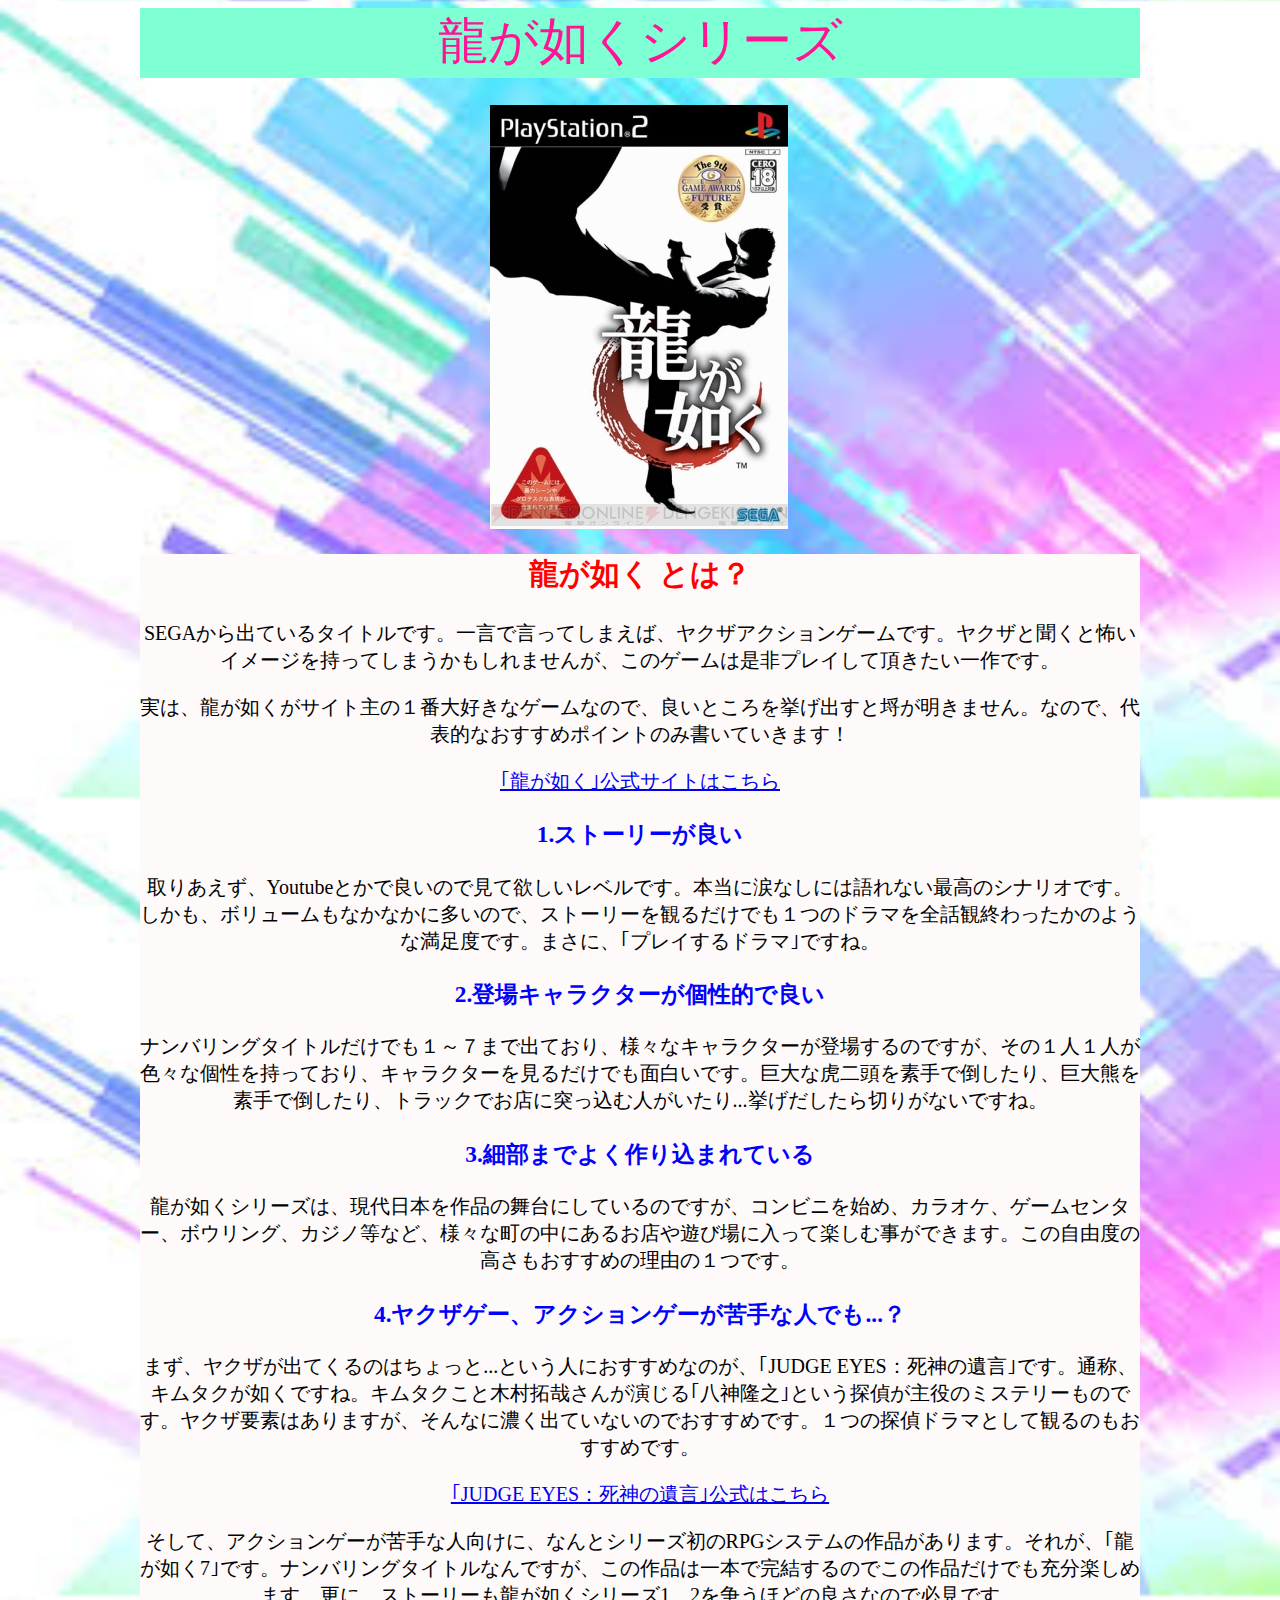
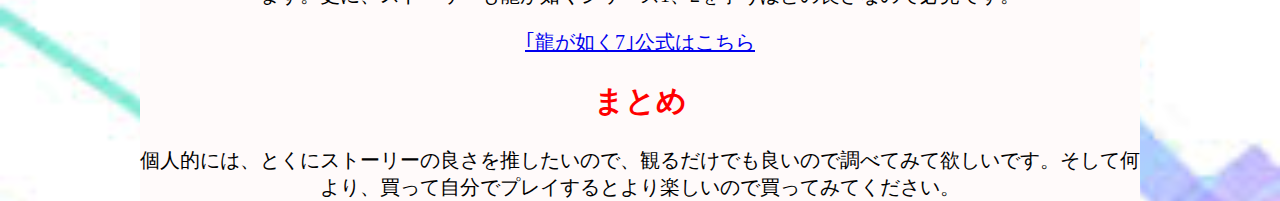
<file: final/ryu.html>
<!doctype html>
<html>

    <head>
    
        <meta charest="utf-8">
        <title>龍が如く</title>
    
        <link rel="stylesheet"type="text/css"href="css/X.css">
        
    </head>
    
    <body>
        
        <div class="T">
            龍が如くシリーズ
        </div>
        
        <div class="Cen">
            
    　       <div class="ryu">
            </div>
                
            <div class="Con">
                
                <h2 class="red">
                    龍が如く とは？
                </h2>
                
                <p>
                   SEGAから出ているタイトルです。一言で言ってしまえば、ヤクザアクションゲームです。ヤクザと聞くと怖いイメージを持ってしまうかもしれませんが、このゲームは是非プレイして頂きたい一作です。
                </p>
                
                <p>
                    実は、龍が如くがサイト主の１番大好きなゲームなので、良いところを挙げ出すと埒が明きません。なので、代表的なおすすめポイントのみ書いていきます！
                </p>
                
                <a href="http://ryu-ga-gotoku.com/">｢龍が如く｣公式サイトはこちら</a>
                
                <h3 class="blue">
                    1.ストーリーが良い
                </h3>
                
                <p>
                    取りあえず、Youtubeとかで良いので見て欲しいレベルです。本当に涙なしには語れない最高のシナリオです。しかも、ボリュームもなかなかに多いので、ストーリーを観るだけでも１つのドラマを全話観終わったかのような満足度です。まさに、｢プレイするドラマ｣ですね。
                </p>
                
                <h3 class="blue">
                    2.登場キャラクターが個性的で良い
                </h3>
                
                <p>
                    ナンバリングタイトルだけでも１～７まで出ており、様々なキャラクターが登場するのですが、その１人１人が色々な個性を持っており、キャラクターを見るだけでも面白いです。巨大な虎二頭を素手で倒したり、巨大熊を素手で倒したり、トラックでお店に突っ込む人がいたり...挙げだしたら切りがないですね。
                </p>
                
                <h3 class="blue">
                    3.細部までよく作り込まれている
                </h3>
                
                <p>
                    龍が如くシリーズは、現代日本を作品の舞台にしているのですが、コンビニを始め、カラオケ、ゲームセンター、ボウリング、カジノ等など、様々な町の中にあるお店や遊び場に入って楽しむ事ができます。この自由度の高さもおすすめの理由の１つです。
                </p>
                
                <h3 class="blue">
                    4.ヤクザゲー、アクションゲーが苦手な人でも...？
                </h3>
                
                <p>
                    まず、ヤクザが出てくるのはちょっと...という人におすすめなのが、｢JUDGE EYES：死神の遺言｣です。通称、キムタクが如くですね。キムタクこと木村拓哉さんが演じる｢八神隆之｣という探偵が主役のミステリーものです。ヤクザ要素はありますが、そんなに濃く出ていないのでおすすめです。１つの探偵ドラマとして観るのもおすすめです。
                </p>
                
                <a href="https://ryu-ga-gotoku.com/judgeeyes/">｢JUDGE EYES：死神の遺言｣公式はこちら</a>
                
               <p>
                    そして、アクションゲーが苦手な人向けに、なんとシリーズ初のRPGシステムの作品があります。それが、｢龍が如く7｣です。ナンバリングタイトルなんですが、この作品は一本で完結するのでこの作品だけでも充分楽しめます。更に、ストーリーも龍が如くシリーズ1、2を争うほどの良さなので必見です。
                </p>
                
                <a href="https://ryu-ga-gotoku.com/seven/">｢龍が如く7｣公式はこちら</a>
                
                <h2 class="red">
                    まとめ
                </h2>
                
                <p>
                    個人的には、とくにストーリーの良さを推したいので、観るだけでも良いので調べてみて欲しいです。そして何より、買って自分でプレイするとより楽しいので買ってみてください。
                </p>
                
            </div>
        
        </div>
        
    </body>

</html>
</file>
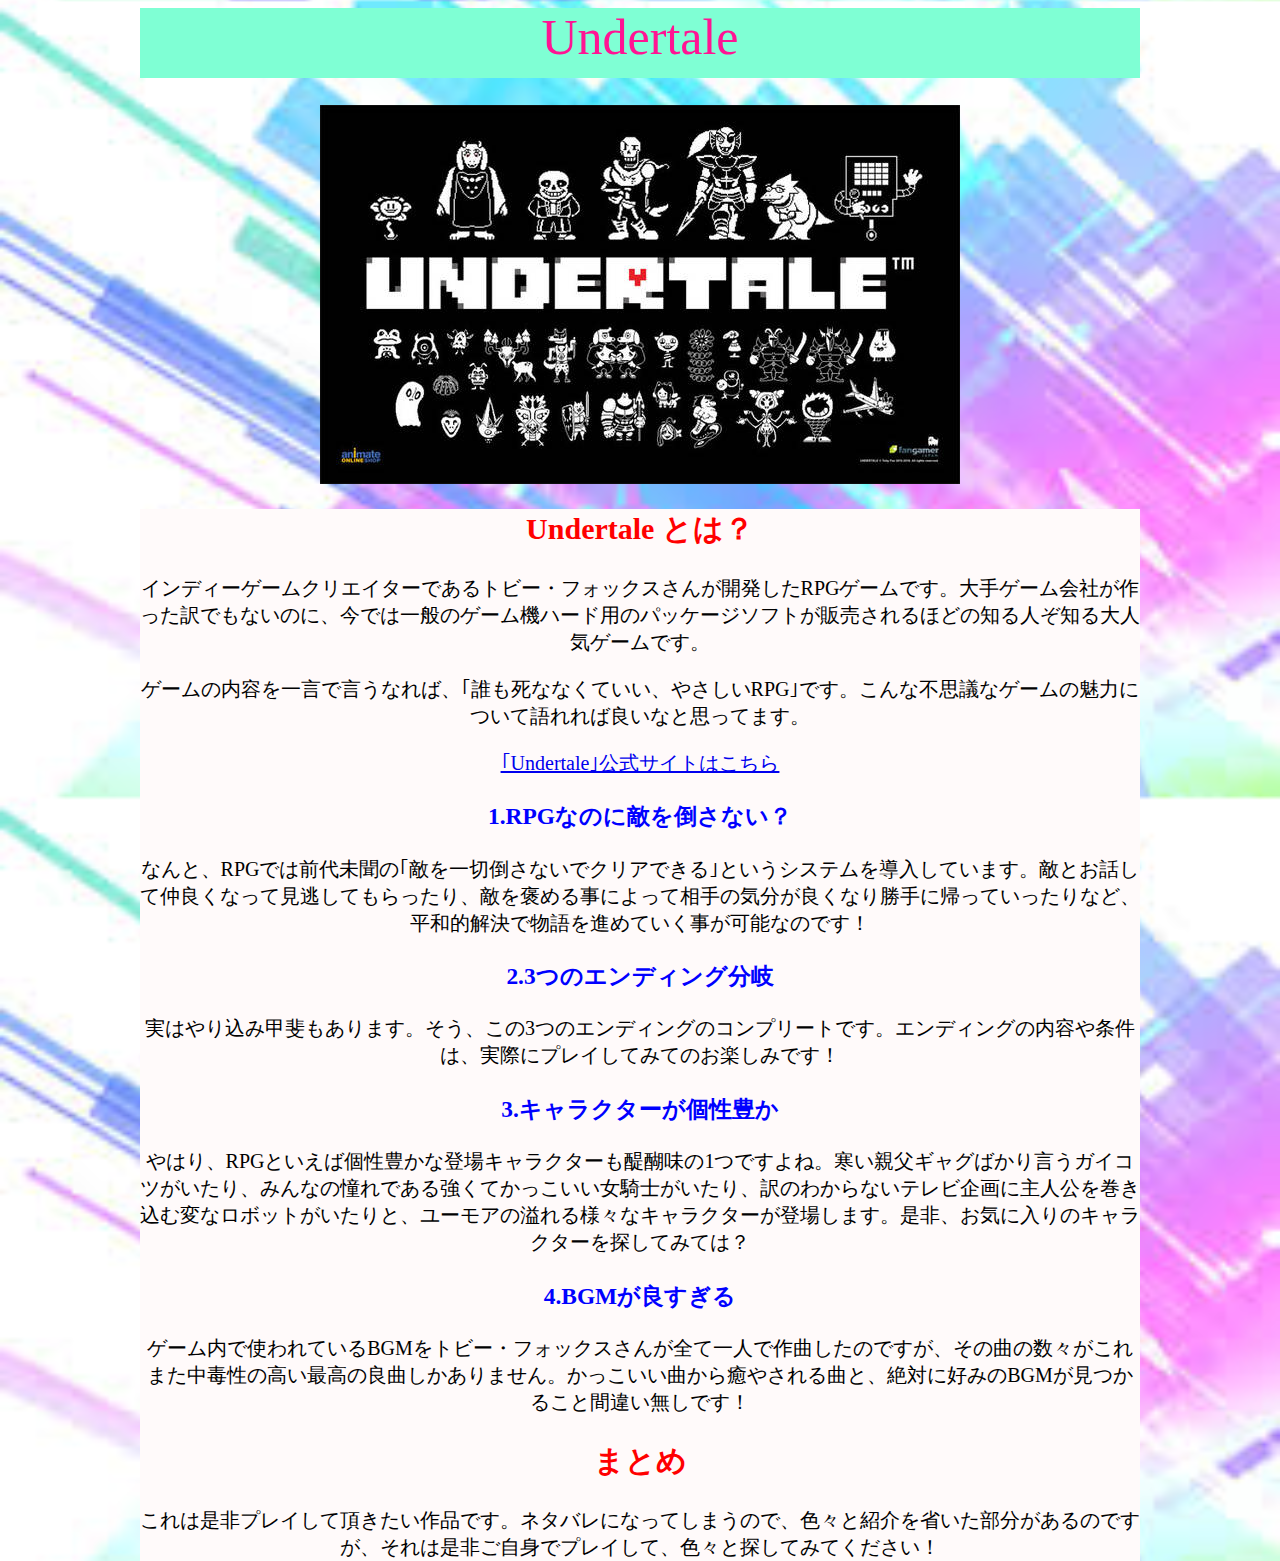
<file: final/Und.html>
<!doctype html>
<html>

    <head>
    
        <meta charest="utf-8">
        <title>Undertale</title>
    
        <link rel="stylesheet"type="text/css"href="css/X.css">
        
    </head>
    
    <body>
        
        <div class="T">
            Undertale
        </div>
        
        <div class="Cen">
            
    　       <div class="Und">
            </div>
                
            <div class="Con">
                
               <h2 class="red">
                    Undertale とは？
                </h2>
                
                <p>
                  インディーゲームクリエイターであるトビー・フォックスさんが開発したRPGゲームです。大手ゲーム会社が作った訳でもないのに、今では一般のゲーム機ハード用のパッケージソフトが販売されるほどの知る人ぞ知る大人気ゲームです。
                </p>
                
                <p>
                    ゲームの内容を一言で言うなれば、｢誰も死ななくていい、やさしいRPG｣です。こんな不思議なゲームの魅力について語れれば良いなと思ってます。
                </p>
                
                <a href="https://undertale.jp/">｢Undertale｣公式サイトはこちら</a>
                
                <h3 class="blue">
                    1.RPGなのに敵を倒さない？
                </h3>
                
                <p>
                   なんと、RPGでは前代未聞の｢敵を一切倒さないでクリアできる｣というシステムを導入しています。敵とお話して仲良くなって見逃してもらったり、敵を褒める事によって相手の気分が良くなり勝手に帰っていったりなど、平和的解決で物語を進めていく事が可能なのです！
                </p>
                
                <h3 class="blue">
                    2.3つのエンディング分岐
                </h3>
                
                <p>
                    実はやり込み甲斐もあります。そう、この3つのエンディングのコンプリートです。エンディングの内容や条件は、実際にプレイしてみてのお楽しみです！
                </p>
                
                <h3 class="blue">
                    3.キャラクターが個性豊か
                </h3>
                
                <p>
                    やはり、RPGといえば個性豊かな登場キャラクターも醍醐味の1つですよね。寒い親父ギャグばかり言うガイコツがいたり、みんなの憧れである強くてかっこいい女騎士がいたり、訳のわからないテレビ企画に主人公を巻き込む変なロボットがいたりと、ユーモアの溢れる様々なキャラクターが登場します。是非、お気に入りのキャラクターを探してみては？
                </p>
                
                <h3 class="blue">
                    4.BGMが良すぎる
                </h3>
                
                <p>
                    ゲーム内で使われているBGMをトビー・フォックスさんが全て一人で作曲したのですが、その曲の数々がこれまた中毒性の高い最高の良曲しかありません。かっこいい曲から癒やされる曲と、絶対に好みのBGMが見つかること間違い無しです！
                </p>
                
               <p>
                    
                </p>
                
                <h2 class="red">
                    まとめ
                </h2>
                
                <p>
                   これは是非プレイして頂きたい作品です。ネタバレになってしまうので、色々と紹介を省いた部分があるのですが、それは是非ご自身でプレイして、色々と探してみてください！
                </p>
        
        </div>
        
    </body>

</html>
</file>
<file: final/css/finalindex.css>
body{
    background-image:url(../images/01.jpeg);
    background-size:cover;
}

div.T{
    width:1000px;
    height:100px;
    background-color:aquamarine;
    color:deeppink;
    margin-bottom:20px;
    font-size:70px;
    text-align:center;
    margin:auto
}

div.F{
    width:1000px;
    height:40px;
    background-color:violet;
    color:navy;
    margin-top:20px;
    text-align:right;
    margin:auto
}

div.m{
    width:200px;
    height:40px;
    background-color:blueviolet;
    color:aliceblue;
    text-align:center;
    margin:40px 0px;
}

div.L{
    width:200px;
    height:40px;
    text-align:center;
    margin:0px 0px 20px;
}

div.img1{
    width:575px;
    height:750px;
    background-image:url(../images/king.jpg);
    background-repeat:no-repeat;
    margin:40px 0px 0px;
}

div.img2{
    width:640px;
    height:360px;
    background-image:url(../images/hitman.jpg);
    background-repeat:no-repeat;
    margin:-150px 0px 0px 110px;
}

div.img3{
    width:456px;
    height:456px;    
    background-image:url(../images/bio.jpg);
    background-repeat:no-repeat;
    margin:-50px 0px 0px 0px;
}

div.img4{
    width:298px;
    height:424px;
    background-image:url(../images/ryu.jpg);
    background-repeat:no-repeat;
    margin:-300px 0px 0px 400px;
}

div.Cen{
    font-size:0;
    width:1000px;
    margin:auto
}

div.M{
    background-color:aliceblue;
    display:inline-block;
    vertical-align:top;
    font-size:20px;
}

div.I{
    display:inline-block;
    vertical-align:top;
    margin-left:50px;
}
</file>
<file: css/ex1.css>
h1{
    color:white;
    text-align:center;
    background-color:royalblue;
}

body{
    background-image:url(../images/ao2.jpg);
}

h2{
    color:white;
    text-align:center;
    background-color:cornflowerblue;
}

table{
    background-color:deepskyblue;
}

address{
    color:white;
}

ol{
    background-image:url(../images/wagara2.jpg);
}
</file>
<file: css/kadai3.css>
h1{
    color:beige;
    text-align:center;
    background-color:red;
}

body{
    background-image:url(../images/mokume.jpg);
}

h2{
    color:black;
    text-align:center;
    background-color:green;
}

h4{
    color:aqua;
}

p{
    color:Orange;
}
</file>
<file: css/kadai4.css>
body{
    background-image:url(../images/mokume.jpg);
}

p.p01{
    color:white;
}

h1{
    text-align:center;
}

h1.h01{
    color:black;
    background-color:mediumseagreen;
}

h1.h02{
    color:blue;
    background-color:palegreen;
}

h2{
    text-align:center;
}

h2.h01{
    color:white;
    background-color:green;
}

h2.h02{
    color:aqua;
    background-color:darkgreen;
}

a{
    background-color:silver;
}
</file>
<file: css/kadai5.css>
div.T{
    width:1000px;
    height:40px;
    background-color:aquamarine;
    margin-bottom:20px;
    font-size:30px;
}

div.F{
    width:1000px;
    height:40px;
    background-color:orange;
    margin-top:20px;
}

div.menu1{
    width:250px;
    height:100px;
    background-color:red;
    margin-bottom:10px;
}

div.menu2{
    width:250px;
    height:100px;
    background-color:green;
    margin-bottom:10px;
}

div.menu3{
    width:250px;
    height:100px;
    background-color:blue;
}

div.img{
    width:700px;
    height:300px;
    background-color:black;
    color:white;
    font-size:20px;
}

div.A{
    width:700px;
    height:20px;
    background-color:yellow;
    font-size:10px;
}


div.Cen{
    font-size:0;
    width:1000px;
}

div.M{
    display:inline-block;
    vertical-align:top;
    font-size:20px;
}

div.I{
    display:inline-block;
    vertical-align:top;
    margin-left:50px;
}
</file>
<file: final/css/X.css>
body{
    background-image:url(../images/01.jpeg);
    background-size:cover;
}

div.T{
    width:1000px;
    height:70px;
    background-color:aquamarine;
    color:deeppink;
    margin-bottom:20px;
    font-size:50px;
    text-align:center;
    margin:auto
}

div.Con{
    width:1000px;
    text-align:center;
    background-color:snow;
    font-size:20px;
    margin:0px 0px 20px;
    margin:auto
}

.red{
    color:red;
}

.blue{
    color:blue;
}

div.ryu{
    width:298px;
    height:424px;
    background-image:url(../images/ryu.jpg);
    background-repeat:no-repeat;
    margin:0px 350px 0px;
}

div.bio{
    width:456px;
    height:456px;    
    background-image:url(../images/bio.jpg);
    background-repeat:no-repeat;
    margin:0px 271px 0px;
}

div.king{
    width:575px;
    height:750px;
    background-image:url(../images/king.jpg);
    background-repeat:no-repeat;
    margin:0px 212px 0px;
}

div.HIT{
    width:640px;
    height:360px;
    background-image:url(../images/hitman.jpg);
    background-repeat:no-repeat;
    margin:0px 180px 0px;
}

div.ancha{
    width:431px;
    height:500px;
    background-image:url(../images/ancha.jpg);
    background-repeat:no-repeat;
    margin:0px 284px 0px;
}

div.Und{
    width:640px;
    height:379px;
    background-image:url(../images/Und.jpg);
    background-repeat:no-repeat;
    margin:0px 180px 0px;
}

div.Cen{
    width:1000px;
    height:500px;
    text-align:center;
    color:black;
    font-size:20px;
    margin:auto
}
</file>
<file: final/css/hazime.css>
body{
    background-image:url(../images/01.jpeg);
    background-size:cover;
}

div.T{
    width:1000px;
    height:70px;
    background-color:aquamarine;
    color:deeppink;
    margin-bottom:20px;
    font-size:50px;
    text-align:center;
    margin:auto
}

div.Cen{
    width:1000px;
    height:270px;
    text-align:center;
    background-color:snow;
    color:black;
    font-size:20px;
    margin:auto
}
</file>
